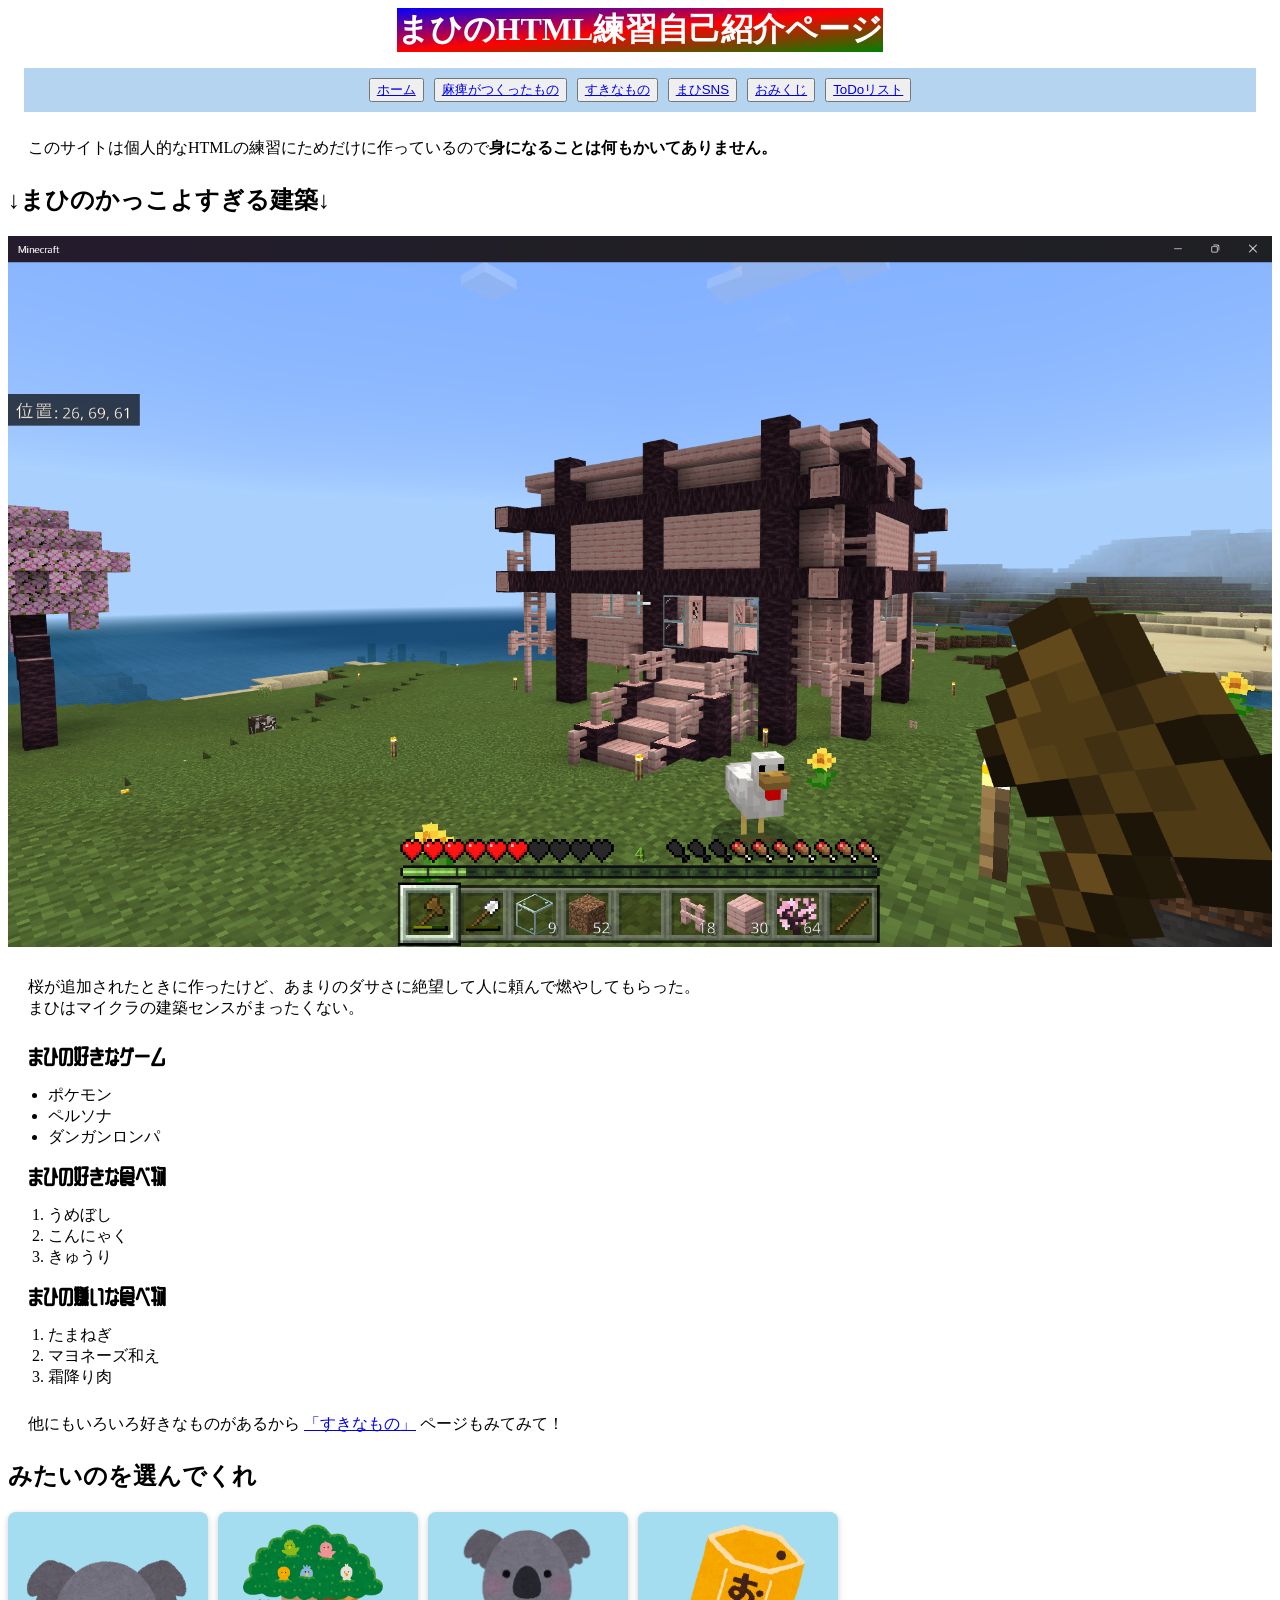
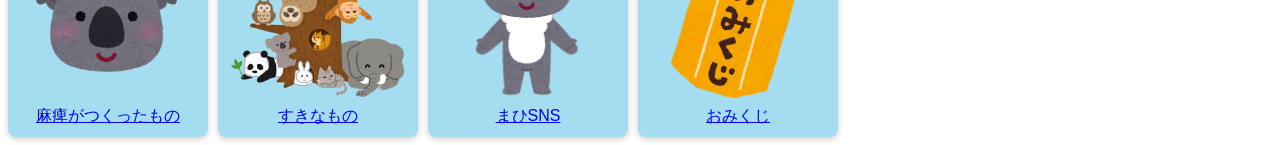
<file: index.html>
<!DOCTYPE html>
<html lang="ja">

<head>
    <meta charset="UTF-8">
    <meta name="viewport" content="width=device-width, initial-scale=1.0">
    <title>まひろ練習</title>
    <link href="css/style.css" rel="stylesheet" />
    <link rel="preconnect" href="https://fonts.googleapis.com">
    <link rel="preconnect" href="https://fonts.gstatic.com" crossorigin>
    <link href="https://fonts.googleapis.com/css2?family=WDXL+Lubrifont+JP+N&display=swap" rel="stylesheet">
</head>

<body>


    <header>
        <h1>まひのHTML練習<br class="sumaho">自己紹介ページ</h1>
    </header>

    <nav class="nav-uenoyatu">
        <button>
            <a href="index.html">ホーム</a>
        </button>

        <button>
            <a href="works.html">麻痺がつくったもの</a>
        </button>

        <button>
            <a href="like.html">すきなもの</a>
        </button>

        <button>
            <a href="tesuto.html">まひSNS</a>
        </button>

        <button>
            <a href="omikuji.html">おみくじ</a>
        </button>

        <button>
            <a href="ToDolist.html">ToDoリスト</a>
        </button>

    </nav>


    <p>このサイトは個人的なHTMLの練習にためだけに作っているので<strong>身になることは何もかいてありません。</strong></p>

    <h2>↓まひのかっこよすぎる建築↓</h2>
    <img class="maikura" src="images/スクリーンショット (331).png" alt="マインクラフトの建築。ダサい">
    <p>桜が追加されたときに作ったけど、あまりのダサさに絶望して人に頼んで燃やしてもらった。
        <br />まひはマイクラの建築センスがまったくない。
    </p>


    <p class="fontsize-chotto-ookii">まひの好きなゲーム</p>

    <ul>
        <li>ポケモン</li>
        <li>ペルソナ</li>
        <li>ダンガンロンパ</li>
    </ul>


    <p class="fontsize-chotto-ookii">まひの好きな食べ物</p>

    <ol>
        <li>うめぼし</li>
        <li>こんにゃく</li>
        <li>きゅうり</li>
    </ol>


    <p class="fontsize-chotto-ookii">まひの嫌いな食べ物</p>

    <ol>
        <li>たまねぎ</li>
        <li>マヨネーズ和え</li>
        <li>霜降り肉</li>
    </ol>

    <p>他にもいろいろ好きなものがあるから

        <a href="like.html">「すきなもの」</a>

        ページもみてみて！
    </p>


    <h2>みたいのを選んでくれ</h2>

    <div class="botan-narabe">
        <button class="button-ao poipiku-button">
            <a href="works.html">

                <img src="images/animalface_coala.png" alt="コアラの顔" class="ichigo-mini">
                麻痺がつくったもの</a>
        </button>

        <button class="button-ao poipiku-button">
            <a href="like.html">

                <img src="images/tree_animals_group.png" alt="木にたくさんの動物" class="ichigo-mini">
                すきなもの</a>
        </button>

        <button class="button-ao poipiku-button">
            <a href="tesuto.html">

                <img src="images/animal_stand_koala.png" alt="立ってるコアラ" class="ichigo-mini">
                まひSNS</a>
        </button>

        <button class="button-ao poipiku-button">
            <a href="omikuji.html">

                <img src="images/syougatsu2_omijikuji2.png" alt="おみくじのイラスト" class="ichigo-mini">
                おみくじ</a>
        </button>

    </div>

</body>

</html>
</file>
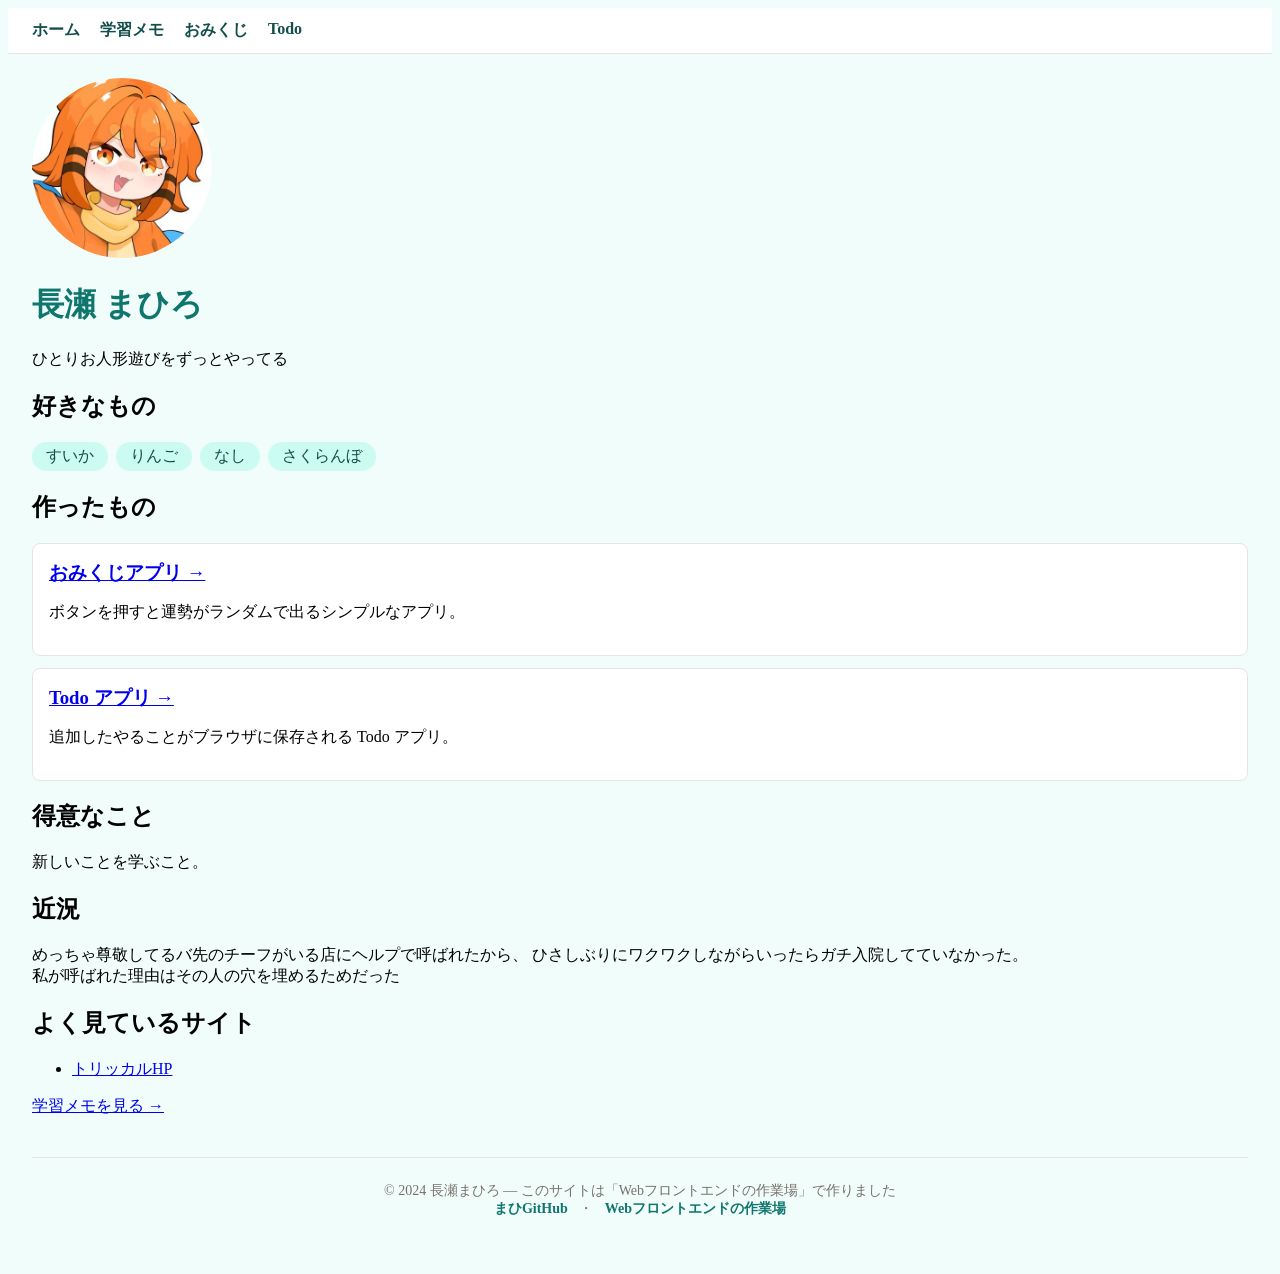
<file: gakusyuu/index.html>
<!DOCTYPE html>
<html lang="ja">

<head>
    <meta charset="UTF-8">
    <meta name="viewport" content="width=device-width, initial-scale=1">
    <title>マイページ — まひろのページ</title>
    <meta name="description" content="まひろが HTML/CSS/JavaScript を学びながら
    作っているポートフォリオサイト。おみくじや Todo アプリも置いてあります。">
    <link rel="stylesheet" href="style.css">
</head>

<body>

    <header>
        <nav>
            <a href="index.html">ホーム</a>
            <a href="notes.html">学習メモ</a>
            <a href="omikuji.html">おみくじ</a>
            <a href="todo.html">Todo</a>
        </nav>
    </header>

    <img src="images/ybSWYEKT_400x400.jpg" alt="プロフィール写真">

    <h1>長瀬 まひろ</h1>
    <p>ひとりお人形遊びをずっとやってる</p>

    <h2>好きなもの</h2>
    <ul class="badges">
        <li>すいか</li>
        <li>りんご</li>
        <li>なし</li>
        <li>さくらんぼ</li>
    </ul>

    <h2>作ったもの</h2>
    <ul class="works">
        <li>
            <h3><a href="omikuji.html">おみくじアプリ →</a></h3>
            <p>ボタンを押すと運勢がランダムで出るシンプルなアプリ。</p>
        </li>
        <li>
            <h3><a href="todo.html">Todo アプリ →</a></h3>
            <p>追加したやることがブラウザに保存される Todo アプリ。</p>
        </li>
    </ul>

    <h2>得意なこと</h2>
    <p>新しいことを学ぶこと。</p>

    <h2>近況</h2>
    <p>めっちゃ尊敬してるバ先のチーフがいる店にヘルプで呼ばれたから、
        ひさしぶりにワクワクしながらいったらガチ入院してていなかった。<br>
        私が呼ばれた理由はその人の穴を埋めるためだった</p>

    <h2>よく見ているサイト</h2>
    <ul>
        <li><a href="https://trickcal.biligames.com/jp/">トリッカルHP</a></li>
    </ul>

    <p><a href="notes.html">学習メモを見る →</a></p>

</body>

<footer>© 2024 長瀬まひろ — このサイトは「Webフロントエンドの作業場」で作りました
    <br>
    <a href="https://github.com/ngsmhr2/mahiro">まひGitHub</a>
    ・
    <a href="https://carimatics.github.io/web-frontend-for-beginners/">Webフロントエンドの作業場</a>
</footer>

</html>
</file>
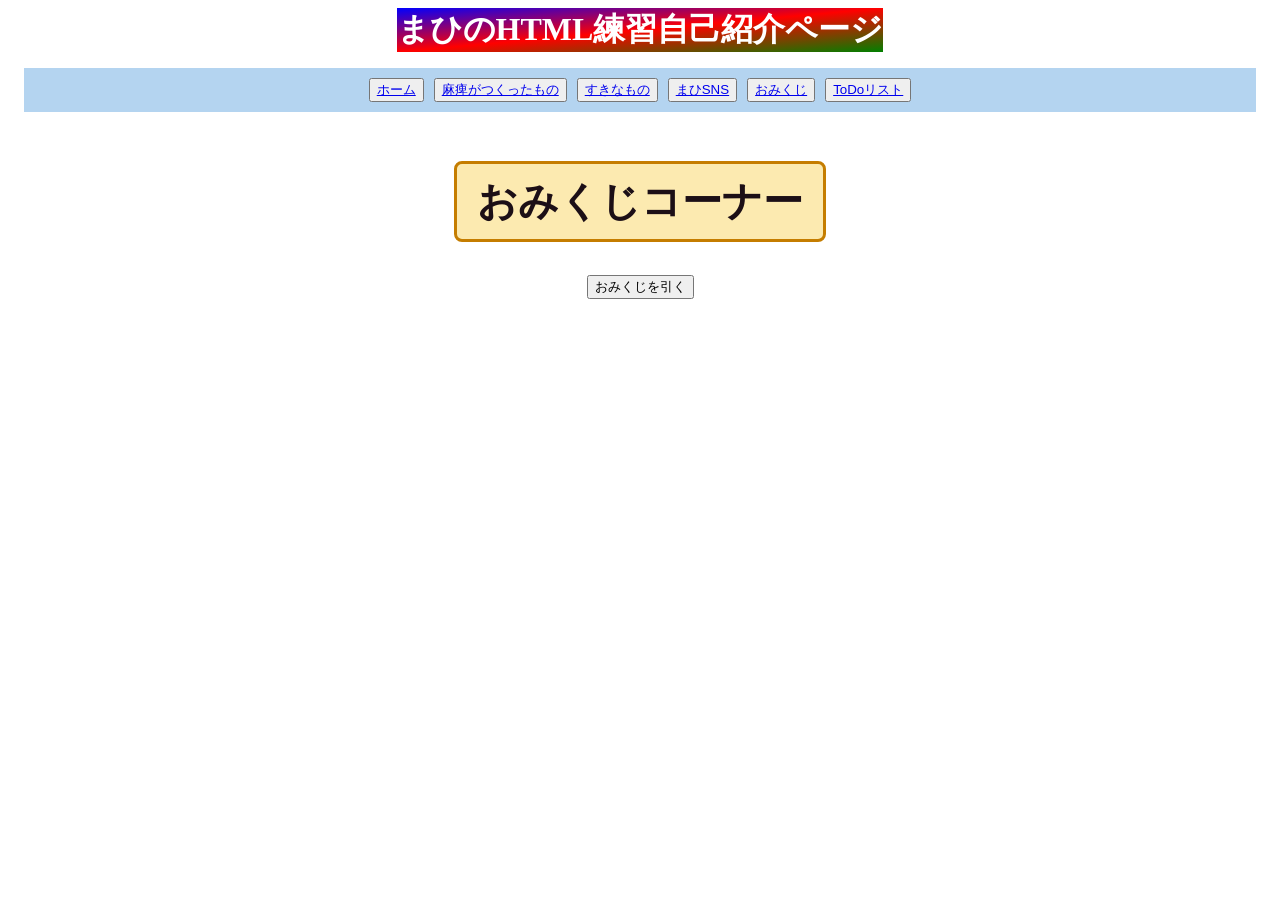
<file: omikuji.html>
<!DOCTYPE html>
<html lang="en">

<head>
    <meta charset="UTF-8">
    <meta name="viewport" content="width=device-width, initial-scale=1.0">
    <link href="css/style.css" rel="stylesheet" />
    <script src="js/omikuji.js"></script>
    <title>Document</title>
</head>

<body>

    <header>
        <h1>まひのHTML練習<br class="sumaho">自己紹介ページ</h1>
    </header>

    <nav class="nav-uenoyatu">
        <button>
            <a href="index.html">ホーム</a>
        </button>

        <button>
            <a href="works.html">麻痺がつくったもの</a>
        </button>

        <button>
            <a href="like.html">すきなもの</a>
        </button>

        <button>
            <a href="tesuto.html">まひSNS</a>
        </button>

        <button>
            <a href="omikuji.html">おみくじ</a>
        </button>

        <button>
            <a href="ToDolist.html">ToDoリスト</a>
        </button>

    </nav>



    <div class="mannnaka">
        <h2 class="fontsize-omikuji">おみくじコーナー</h2>
    </div>

    <div class="mannnaka">
        <button onclick="omikuji(),todayComment()">おみくじを引く</button>
    </div>

    <p id="result"></p>

    <p id="hitokoto"></p>




</body>

</html>
</file>
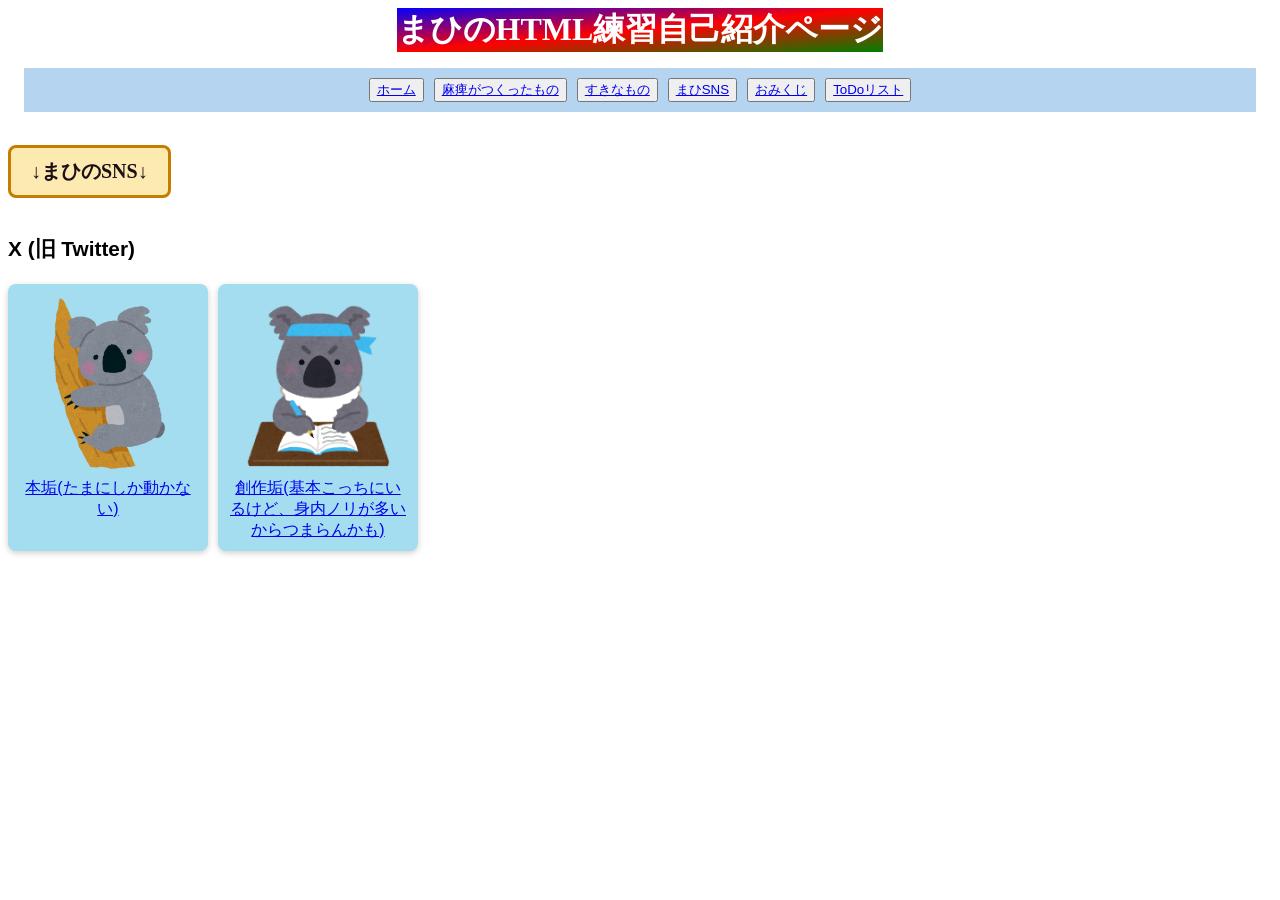
<file: tesuto.html>
<!DOCTYPE html>
<html lang="en">

<head>
    <meta charset="UTF-8">
    <meta name="viewport" content="width=device-width, initial-scale=1.0">
    <link href="css/style.css" rel="stylesheet" />
    <title>Document</title>
</head>

<body>


    <header>
        <h1>まひのHTML練習<br class="sumaho">自己紹介ページ</h1>
    </header>

    <nav class="nav-uenoyatu">
        <button>
            <a href="index.html">ホーム</a>
        </button>

        <button>
            <a href="works.html">麻痺がつくったもの</a>
        </button>

        <button>
            <a href="like.html">すきなもの</a>
        </button>

        <button>
            <a href="tesuto.html">まひSNS</a>
        </button>

        <button>
            <a href="omikuji.html">おみくじ</a>
        </button>

        <button>
            <a href="ToDolist.html">ToDoリスト</a>
        </button>

    </nav>


    <h2 class="fontsize-motto-ookii">↓まひのSNS↓</h2>


    <p class="fontsize-chotto-ookii2">X (旧 Twitter)</p>

    <!--Xに飛ぶのボタン達-->
    <div class="botan-narabe">

        <button class="poipiku-button button-ao">
            <a href="https://x.com/ngs_mhr">

                <img src="images/shoes_38.png" alt="木につかまるコアラ" class="ichigo-mini">

                本垢(たまにしか動かない)</a>
        </button>



        <button class="poipiku-button button-ao">
            <a href="https://x.com/2525gkbr">

                <img src="images/study_animal_koala.png" alt="勉強するコアラ" class="ichigo-mini">
                創作垢(基本こっちにいるけど、身内ノリが多いからつまらんかも)</a>
        </button>

    </div>


</body>

</html>
</file>
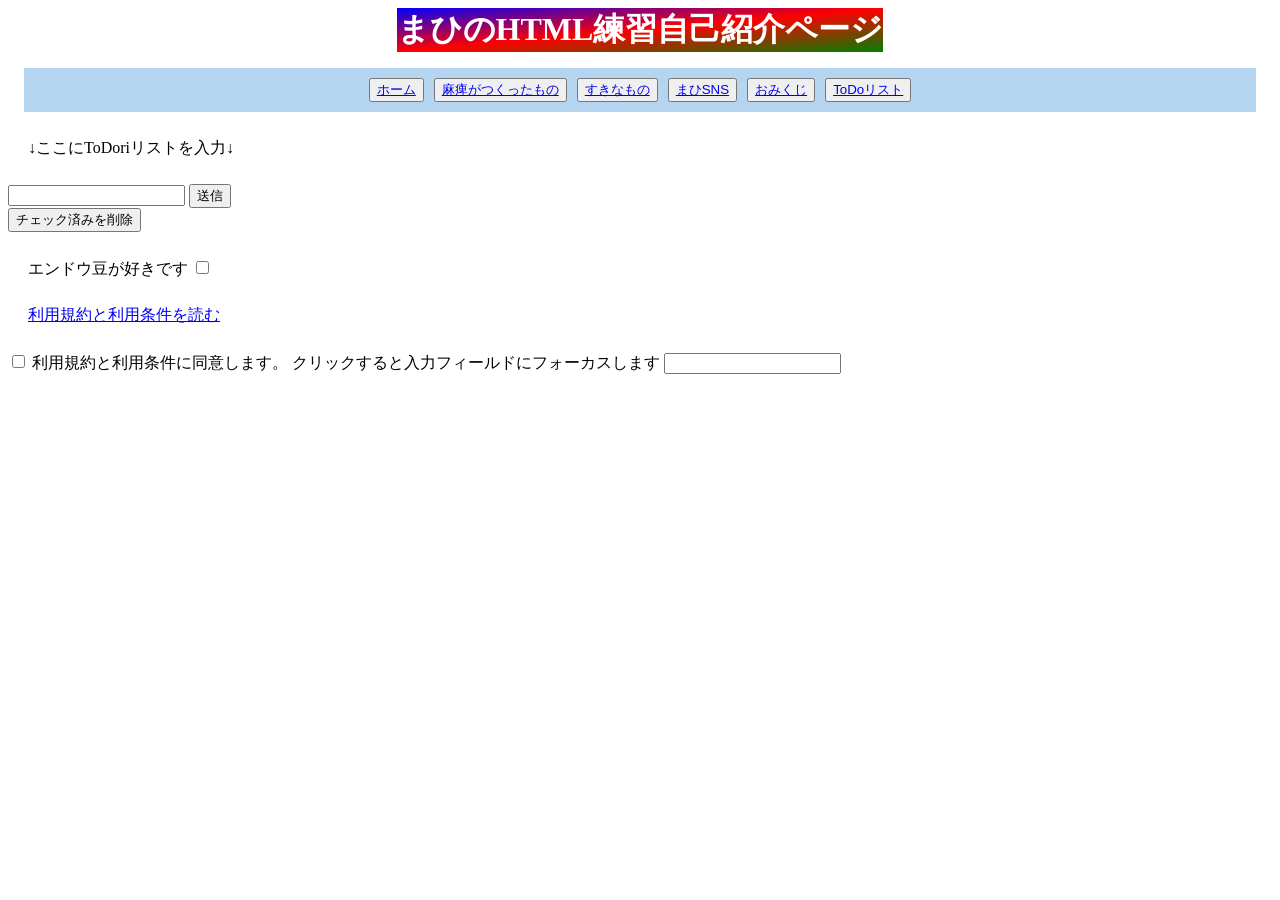
<file: ToDolist.html>
<!DOCTYPE html>
<html lang="en">

<head>
    <meta charset="UTF-8">
    <meta name="viewport" content="width=device-width, initial-scale=1.0">
    <link href="css/style.css" rel="stylesheet" />
    <script src="js/ToDolist.js" defer></script>
    <link rel="preconnect" href="https://fonts.googleapis.com">
    <link rel="preconnect" href="https://fonts.gstatic.com" crossorigin>
    <link href="https://fonts.googleapis.com/css2?family=WDXL+Lubrifont+JP+N&display=swap" rel="stylesheet">
    <title>ToDoリスト</title>

</head>

<body>

    <header>
        <h1>まひのHTML練習<br class="sumaho">自己紹介ページ</h1>
    </header>

    <nav class="nav-uenoyatu">
        <button>
            <a href="index.html">ホーム</a>
        </button>

        <button>
            <a href="works.html">麻痺がつくったもの</a>
        </button>

        <button>
            <a href="like.html">すきなもの</a>
        </button>

        <button>
            <a href="tesuto.html">まひSNS</a>
        </button>

        <button>
            <a href="omikuji.html">おみくじ</a>
        </button>

        <button>
            <a href="ToDolist.html">ToDoリスト</a>
        </button>

    </nav>



    <ul id="list">
    </ul>


    <p>
        ↓ここにToDoriリストを入力↓
    </p>

    <form id="form">
        <input id="text">
        <button>送信</button>
    </form>

    <button id="deleteButton">
        チェック済みを削除
    </button>







    <p>
        <label for="peas">エンドウ豆が好きです</label>
        <input type="checkbox" name="peas" id="peas" />
    </p>

    <p>
        <a href="terms-and-conditions.html">利用規約と利用条件を読む</a>
    </p>
    <label for="tac">
        <input id="tac" type="checkbox" name="terms-and-conditions" />
        利用規約と利用条件に同意します。
    </label>


    <label for="username">クリックすると入力フィールドにフォーカスします</label>
    <input type="text" id="username" />


</body>

</html>
</file>
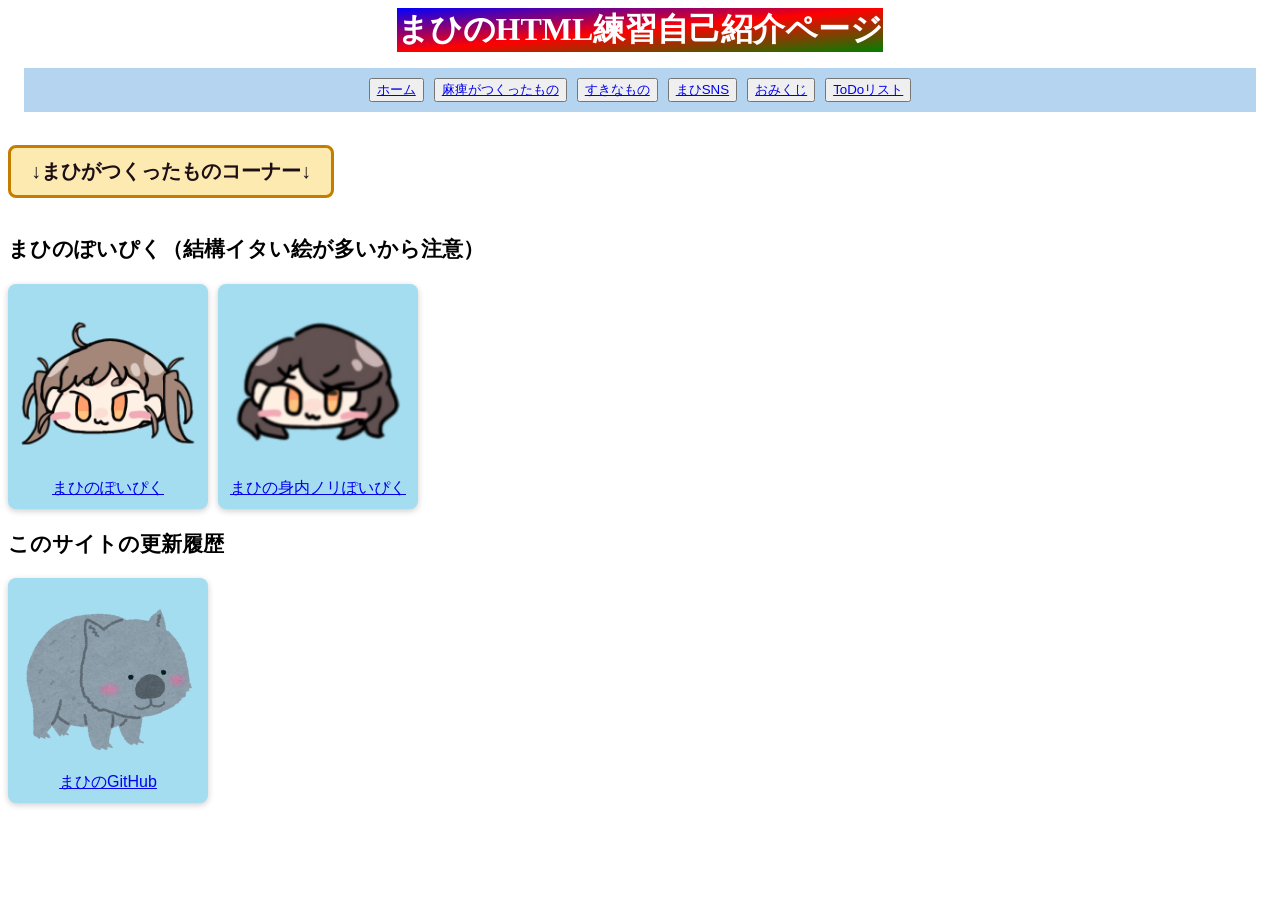
<file: works.html>
<!DOCTYPE html>
<html lang="ja">

<head>
    <meta charset="UTF-8">
    <meta name="viewport" content="width=device-width, initial-scale=1.0">
    <title>活動いろいろ</title>
    <link href="css/style.css" rel="stylesheet" />
</head>

<body>

    <header>
        <h1>まひのHTML練習<br class="sumaho">自己紹介ページ</h1>
    </header>

    <nav class="nav-uenoyatu">
        <button>
            <a href="index.html">ホーム</a>
        </button>

        <button>
            <a href="works.html">麻痺がつくったもの</a>
        </button>

        <button>
            <a href="like.html">すきなもの</a>
        </button>

        <button>
            <a href="tesuto.html">まひSNS</a>
        </button>

        <button>
            <a href="omikuji.html">おみくじ</a>
        </button>

        <button>
            <a href="ToDolist.html">ToDoリスト</a>
        </button>

    </nav>



    <h2 class="fontsize-motto-ookii">↓まひがつくったものコーナー↓</h2>


    <p class="fontsize-chotto-ookii2">まひのぽいぴく（結構イタい絵が多いから注意）</p>

    <!--ぽいぴくのボタン達-->
    <div class="botan-narabe">

        <button class="poipiku-button button-ao">
            <a href="https://poipiku.com/6104554/">

                <img src="images/161_20260502071747.png" alt="いちごのミニアイコン" class="ichigo-mini">

                まひのぽいぴく</a>
        </button>



        <button class="poipiku-button button-ao">
            <a href="https://poipiku.com/11815786/">

                <img src="images/161_20260502075850.png" alt="小鳥のミニアイコン" class="ichigo-mini">
                まひの身内ノリぽいぴく</a>
        </button>

    </div>


    <div class="fontsize-chotto-ookii2">このサイトの更新履歴</div>

    <div class="botan-narabe">

        <button class="poipiku-button button-ao">
            <a href="https://github.com/ngsmhr2/mahiro">

                <img src="images/animal_wombat.png" alt="ウォンバットのいらすと" class="ichigo-mini">

                まひのGitHub</a>
        </button>
    </div>


</body>

</html>
</file>
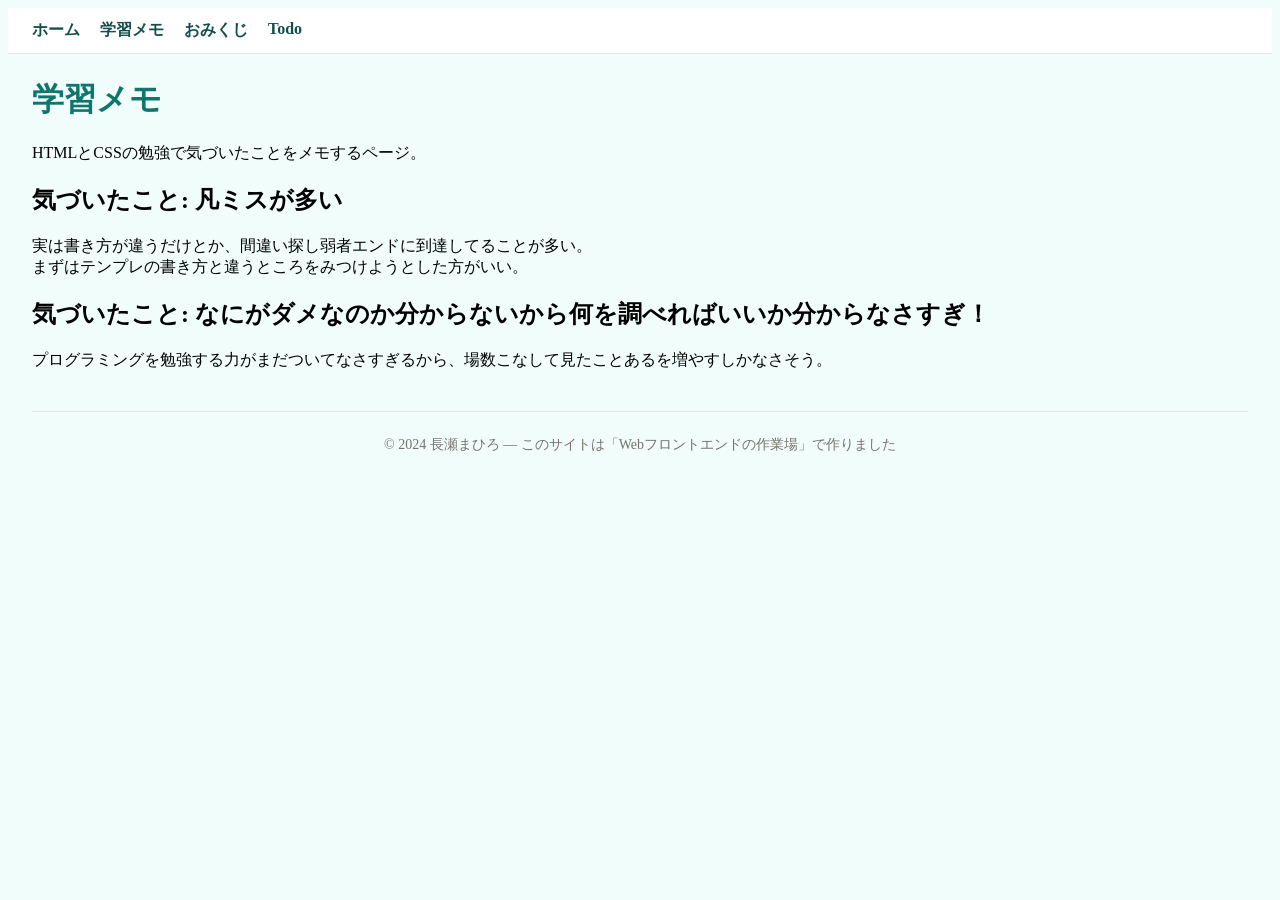
<file: gakusyuu/notes.html>
<!DOCTYPE html>
<html lang="ja">

<head>
    <meta charset="UTF-8">
    <meta name="viewport" content="width=device-width, initial-scale=1">
    <title>学習メモ — まひろのページ</title>
    <meta name="description" content="まひろが HTML/CSS/JavaScript を学びながら
    作っているポートフォリオサイト。おみくじや Todo アプリも置いてあります。">
    <link rel="stylesheet" href="style.css">
</head>

<body>

    <header>
        <nav>
            <a href="index.html">ホーム</a>
            <a href="notes.html">学習メモ</a>
            <a href="omikuji.html">おみくじ</a>
            <a href="todo.html">Todo</a>
        </nav>
    </header>

    <h1>学習メモ</h1>
    <p>HTMLとCSSの勉強で気づいたことをメモするページ。</p>

    <h2>気づいたこと: 凡ミスが多い</h2>
    <p>実は書き方が違うだけとか、間違い探し弱者エンドに到達してることが多い。<br>
        まずはテンプレの書き方と違うところをみつけようとした方がいい。</p>

    <h2>気づいたこと: なにがダメなのか分からないから何を調べればいいか分からなさすぎ！</h2>
    <p>プログラミングを勉強する力がまだついてなさすぎるから、場数こなして見たことあるを増やすしかなさそう。</p>

    <footer>© 2024 長瀬まひろ — このサイトは「Webフロントエンドの作業場」で作りました</footer>

</body>

</html>
</file>
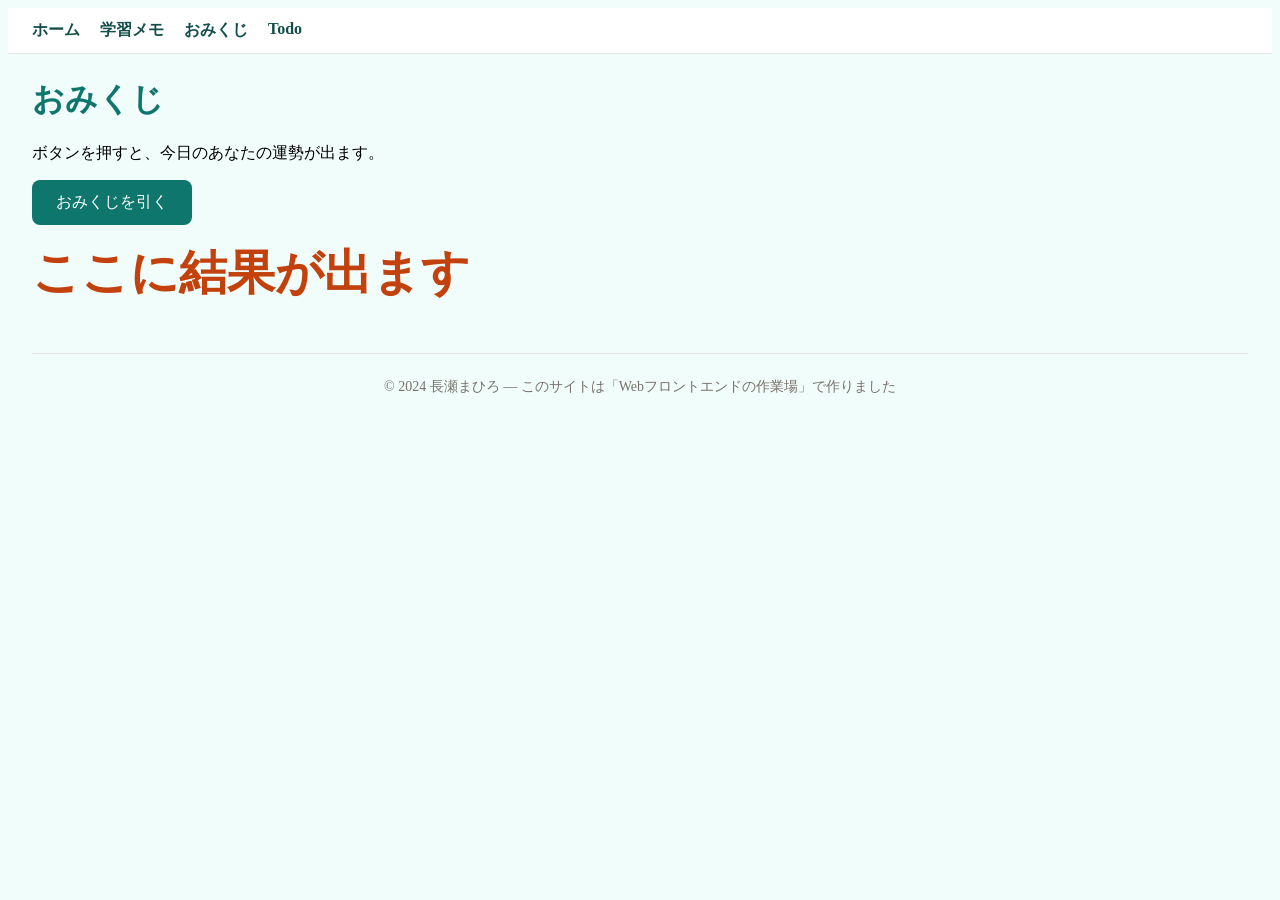
<file: gakusyuu/omikuji.html>
<!DOCTYPE html>
<html lang="ja">

<head>
    <meta charset="UTF-8">
    <meta name="viewport" content="width=device-width, initial-scale=1">
    <title>おみくじ — まひろのページ</title>
    <meta name="description" content="まひろが HTML/CSS/JavaScript を学びながら
    作っているポートフォリオサイト。おみくじや Todo アプリも置いてあります。">
    <link rel="stylesheet" href="style.css">
</head>

<body>

    <header>
        <nav>
            <a href="index.html">ホーム</a>
            <a href="notes.html">学習メモ</a>
            <a href="omikuji.html">おみくじ</a>
            <a href="todo.html">Todo</a>
        </nav>
    </header>

    <h1>おみくじ</h1>
    <p>ボタンを押すと、今日のあなたの運勢が出ます。</p>

    <button id="draw">おみくじを引く</button>
    <p id="result">ここに結果が出ます</p>

    <script>
        const button = document.getElementById('draw');
        const result = document.getElementById('result');
        const fortunes = ['大吉', '中吉', '小吉', '末吉', '凶'];

        button.addEventListener('click', () => {
            const index = Math.floor(Math.random() * fortunes.length);
            result.textContent = fortunes[index];
        });
    </script>

    <footer>© 2024 長瀬まひろ — このサイトは「Webフロントエンドの作業場」で作りました</footer>

</body>

</html>
</file>
<file: css/style.css>
/*タイトル*/
h1 {
    color: white;
    background: linear-gradient(to bottom right, blue, red, green);
    width: fit-content;
    block-size: fit-content;
    margin: auto;
    text-align: center;
}


.nav-uenoyatu {
    background-color: rgb(180, 212, 240);
    padding: 10px;
    margin: 1em;
    display: flex;
    justify-content: center;

    gap: 10px;
}




.sumaho {
    display: none;
}

/* 小さい画面のときだけ改行を有効にする */
@media (max-width: 600px) {
    .sumaho {
        display: inline;
    }
}


.fontsize-motto-ookii {
    padding: 10px 20px;
    border: 3px solid rgb(197, 125, 0);
    border-radius: 8px;
    background-color: rgb(252, 234, 176);
    color: rgb(28, 15, 22);
    font-size: 20px;
    cursor: pointer;
    transition: 0.2s;
    display: inline-block;
}

.fontsize-chotto-ookii2 {
    font-size: 130%;
    font-weight: bold;
    font-family: "WDXL Lubrifont JP N", sans-serif;
    margin: 1em 0;
}

.fontsize-chotto-ookii {
    font-size: 130%;
    font-weight: bold;
    font-family: "WDXL Lubrifont JP N", sans-serif;
    margin: 0.5em 20px;
}

.maikura {
    width: 100%;
    height: auto;
}

img {
    width: 180px;
    height: auto;
}


/*ｐのやつ、行間*/
p {
    margin: 1.6em 20px;
}


/*チャッピーからパクったシンプルなボタン*/
.button-ao {
    padding: 10px 20px;
    border: none;
    border-radius: 8px;
    background-color: rgb(164, 221, 240);
    color: rgb(28, 15, 22);
    font-size: 16px;
    cursor: pointer;
    transition: 0.2s;
    box-shadow: 0 2px 6px rgba(0, 0, 0, 0.2);
}

button:hover {
    opacity: 0.8;
}

button:active {
    transform: scale(0.97);
}



/*ぽいひくボタン本体*/
.poipiku-button {
    /*均等に並ぶ神らしい*/
    flex: 1;
    /*デカくなりすぎ防止*/
    max-width: 200px;
    display: flex;
    flex-direction: column;
    align-items: center;

    padding: 10px;
}



/*ボタンを横ならべにする*/
.botan-narabe {
    display: flex;
    gap: 10px;
}


.ichigo-mini {
    /*ボタンの幅に合わせる*/
    width: 100%;
    height: 180px;

    object-fit: contain;

}


.fontsize-omikuji {
    padding: 10px 20px;
    border: 3px solid rgb(197, 125, 0);
    border-radius: 8px;
    background-color: rgb(252, 234, 176);
    color: rgb(28, 15, 22);
    font-size: 40px;
    transition: 0.2s;
    display: inline-block;
    text-align: center;
}

.mannnaka {
    width: 100%;
    display: flex;
    justify-content: center;
    align-items: center;
}



/*ToDoリスト　取り消し線*/
.completed {
    text-decoration: line-through;
}
</file>
<file: gakusyuu/style.css>
img {
    width: 180px;
    border-radius: 50%;
}

body {
    background-color: #f0fdfa;
    padding: 24px;
}

h1 {
    color: #0f766e;
}

.badges {
    list-style: none;
    padding: 0;
    display: flex;
    gap: 8px;
    flex-wrap: wrap;
}

.badges li {
    background-color: #ccfbf1;
    color: #134e4a;
    padding: 4px 14px;
    border-radius: 999px;
}

header {
    background: #ffffff;
    border-bottom: 1px solid #e7e5e4;
    padding: 12px 24px;
    margin: -24px -24px 24px;
}

nav {
    display: flex;
    gap: 20px;
}

nav a {
    color: #134e4a;
    text-decoration: none;
    font-weight: 600;
}

button#draw {
    background: #0f766e;
    color: white;
    border: none;
    padding: 12px 24px;
    border-radius: 8px;
    font-size: 16px;
    cursor: pointer;
}

button#draw:hover {
    background: #134e4a;
}

#result {
    font-size: 48px;
    font-weight: bold;
    color: #c2410c;
    margin-top: 16px;
    min-height: 60px;
}



#input {
    font-size: 16px;
    padding: 8px 12px;
    border: 2px solid #ccfbf1;
    border-radius: 6px;
    margin-right: 8px;
}

#input:focus {
    outline: none;
    border-color: #0f766e;
}

#add {
    background: #0f766e;
    color: white;
    border: none;
    padding: 8px 20px;
    border-radius: 6px;
    font-size: 16px;
    cursor: pointer;
}

#add:hover {
    background: #134e4a;
}

#list {
    list-style: none;
    padding: 0;
    margin-top: 24px;
}

#list li {
    display: flex;
    justify-content: space-between;
    align-items: center;
    background: white;
    padding: 12px 16px;
    margin-bottom: 8px;
    border-radius: 6px;
    border: 1px solid #e7e5e4;
}

#list li button {
    background: transparent;
    border: none;
    color: #c2410c;
    font-size: 18px;
    cursor: pointer;
    padding: 0 8px;
}

#list li button:hover {
    color: #9a3412;
}


.works {
    list-style: none;
    padding: 0;
    display: grid;
    gap: 12px;
}

.works li {
    background: white;
    padding: 16px;
    border-radius: 8px;
    border: 1px solid #e7e5e4;
}

.works h3 {
    margin: 0 0 4px;
}

.works a {
    font-weight: 600;
}


footer {
    text-align: center;
    padding: 24px;
    color: #78716c;
    font-size: 14px;
    border-top: 1px solid #e7e5e4;
    margin-top: 40px;
}

footer a {
    color: #0f766e;
    margin: 0 8px;
    text-decoration: none;
    font-weight: 600;
}


@media (max-width: 600px) {
    body {
        padding: 16px;
    }

    header {
        padding: 12px 16px;
        margin: -16px -16px 16px;
    }

    nav {
        flex-wrap: wrap;
        gap: 12px;
    }

    img.avatar {
        width: 140px;
    }
}
</file>
